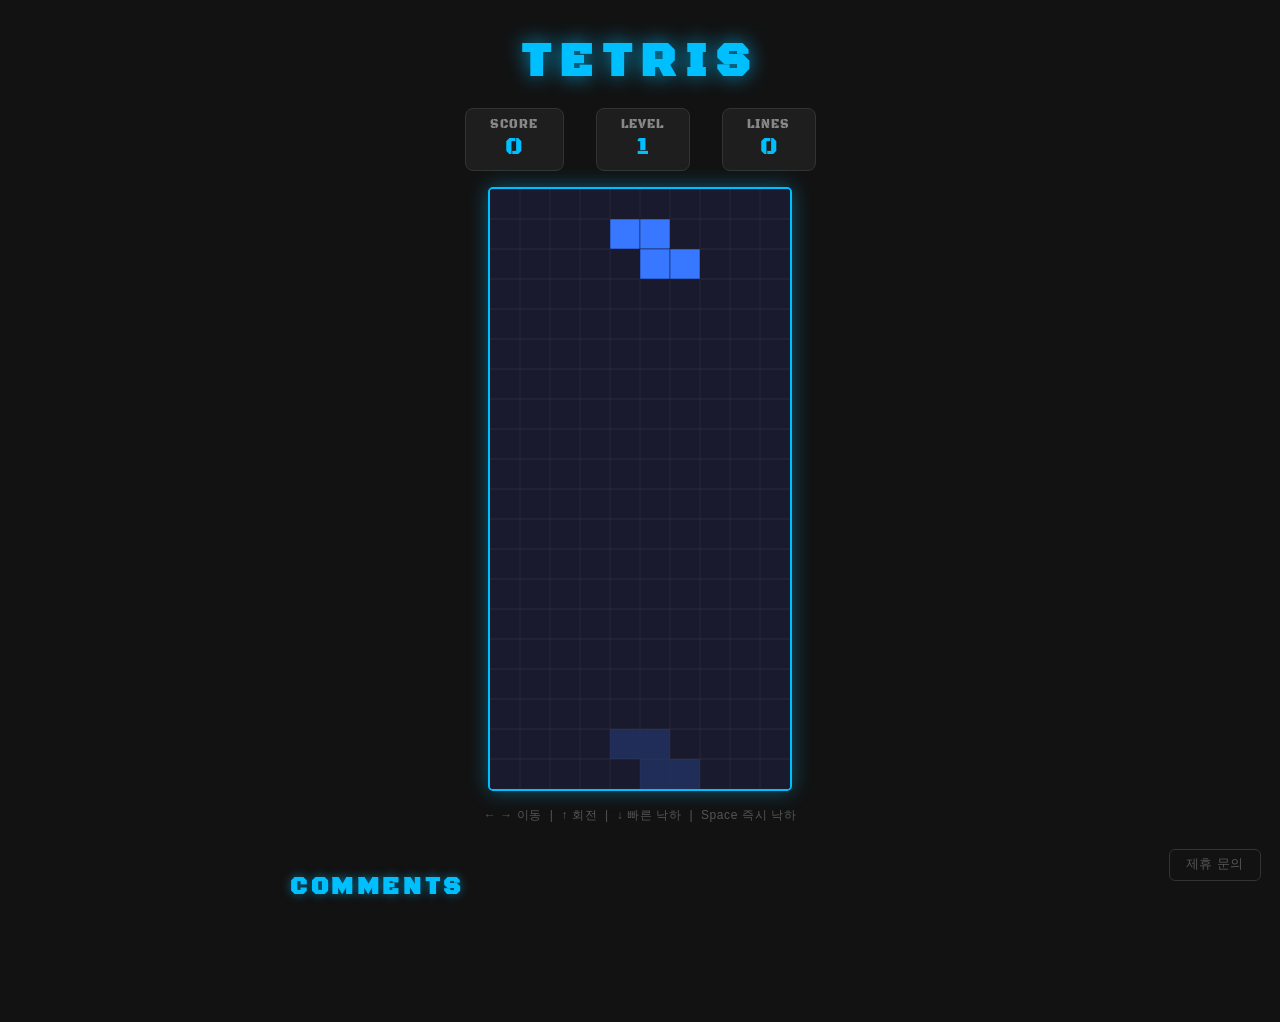
<file: index.html>
<!DOCTYPE html>
<html lang="en">
<head>
    <meta charset="UTF-8">
    <meta name="viewport" content="width=device-width, initial-scale=1.0">
    <title>Tetris</title>
    <link rel="preconnect" href="https://fonts.googleapis.com">
    <link rel="preconnect" href="https://fonts.gstatic.com" crossorigin>
    <link href="https://fonts.googleapis.com/css2?family=Black+Ops+One&display=swap" rel="stylesheet">
    <link rel="stylesheet" href="style.css">
</head>
<body>
    <div id="main-container">
        <h1>TETRIS</h1>
        <div id="info-panel">
            <div class="info-box">
                <span class="info-label">SCORE</span>
                <span id="score-display">0</span>
            </div>
            <div class="info-box">
                <span class="info-label">LEVEL</span>
                <span id="level-display">1</span>
            </div>
            <div class="info-box">
                <span class="info-label">LINES</span>
                <span id="lines-display">0</span>
            </div>
        </div>
        <canvas id="tetris-board" width="300" height="600"></canvas>
        <div id="controls-hint">← → 이동 &nbsp;|&nbsp; ↑ 회전 &nbsp;|&nbsp; ↓ 빠른 낙하 &nbsp;|&nbsp; Space 즉시 낙하</div>
        <a href="contact.html" id="contact-btn">제휴 문의</a>
    </div>
    <div id="comments-section">
        <h2 id="comments-title">COMMENTS</h2>
        <div id="disqus_thread"></div>
        <script>
            (function() {
                var d = document, s = d.createElement('script');
                s.src = 'https://j-260331.disqus.com/embed.js';
                s.setAttribute('data-timestamp', +new Date());
                (d.head || d.body).appendChild(s);
            })();
        </script>
        <noscript>Please enable JavaScript to view the <a href="https://disqus.com/?ref_noscript">comments powered by Disqus.</a></noscript>
    </div>
    <script src="tetris.js"></script>
</body>
</html>
</file>
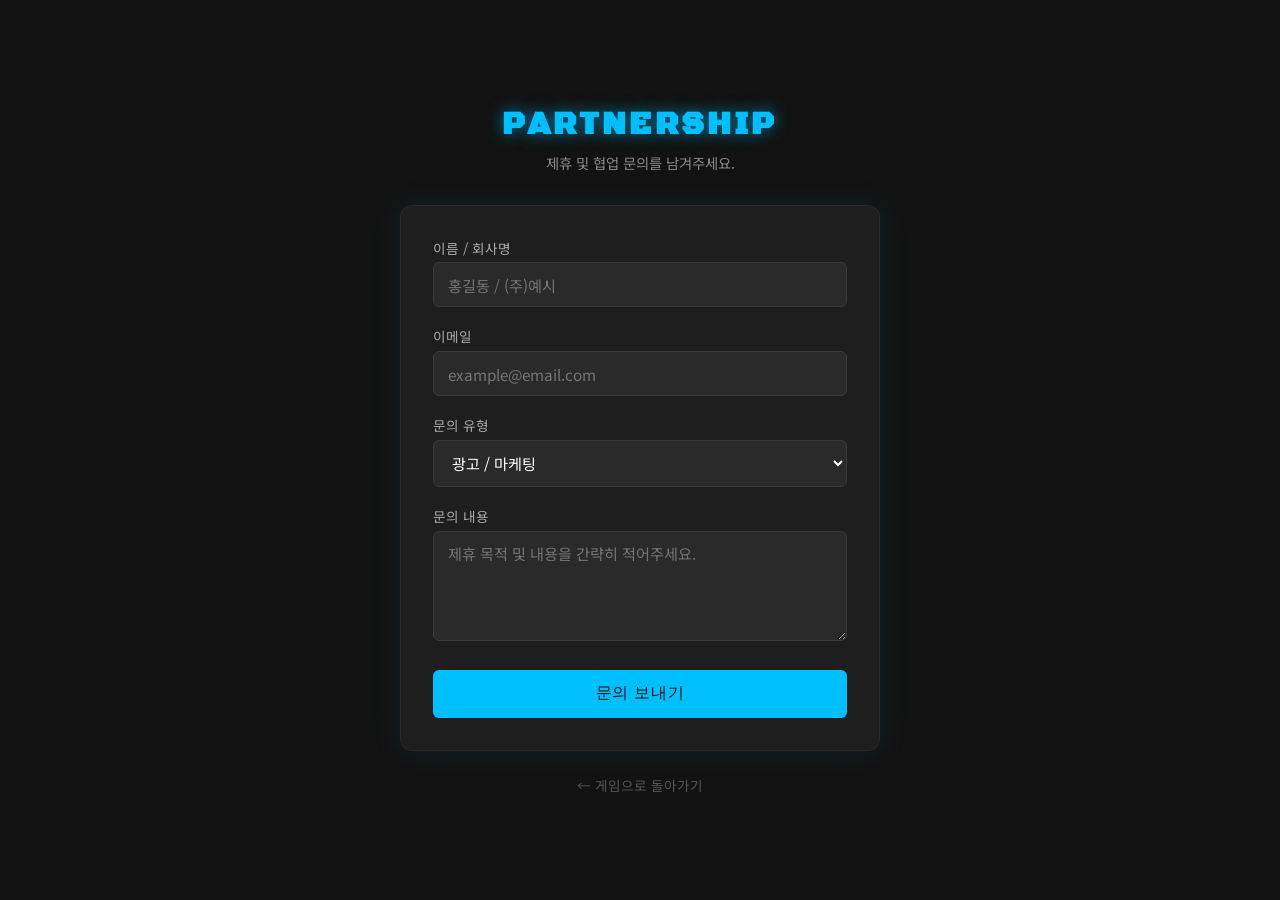
<file: contact.html>
<!DOCTYPE html>
<html lang="ko">
<head>
    <meta charset="UTF-8">
    <meta name="viewport" content="width=device-width, initial-scale=1.0">
    <title>제휴 문의</title>
    <link rel="preconnect" href="https://fonts.googleapis.com">
    <link rel="preconnect" href="https://fonts.gstatic.com" crossorigin>
    <link href="https://fonts.googleapis.com/css2?family=Black+Ops+One&family=Noto+Sans+KR:wght@400;500&display=swap" rel="stylesheet">
    <style>
        * { box-sizing: border-box; margin: 0; padding: 0; }

        body {
            background-color: #121212;
            color: #fff;
            font-family: 'Noto Sans KR', sans-serif;
            min-height: 100vh;
            display: flex;
            flex-direction: column;
            align-items: center;
            justify-content: center;
            padding: 2rem 1rem;
        }

        h1 {
            font-family: 'Black Ops One', cursive;
            color: #00BFFF;
            font-size: 2rem;
            text-shadow: 0 0 16px rgba(0,191,255,0.6);
            margin-bottom: 0.4rem;
            letter-spacing: 0.1em;
        }

        .subtitle {
            color: #888;
            font-size: 0.9rem;
            margin-bottom: 2rem;
        }

        form {
            background: #1E1E1E;
            border: 1px solid #2a2a2a;
            border-radius: 12px;
            padding: 2rem;
            width: 100%;
            max-width: 480px;
            display: flex;
            flex-direction: column;
            gap: 1.2rem;
            box-shadow: 0 0 30px rgba(0,191,255,0.1);
        }

        label {
            font-size: 0.85rem;
            color: #aaa;
            margin-bottom: 0.3rem;
            display: block;
        }

        input, textarea, select {
            width: 100%;
            background: #2a2a2a;
            border: 1px solid #3a3a3a;
            border-radius: 6px;
            color: #fff;
            font-family: 'Noto Sans KR', sans-serif;
            font-size: 0.95rem;
            padding: 0.65rem 0.9rem;
            transition: border-color 0.2s;
            outline: none;
        }

        input:focus, textarea:focus, select:focus {
            border-color: #00BFFF;
        }

        textarea {
            resize: vertical;
            min-height: 110px;
        }

        select option {
            background: #2a2a2a;
        }

        button[type="submit"] {
            font-family: 'Black Ops One', cursive;
            font-size: 1rem;
            background: #00BFFF;
            color: #121212;
            border: none;
            border-radius: 6px;
            padding: 0.85rem;
            cursor: pointer;
            letter-spacing: 0.05em;
            transition: background 0.2s, box-shadow 0.2s;
            margin-top: 0.3rem;
        }

        button[type="submit"]:hover {
            background: #FF4500;
            box-shadow: 0 0 16px rgba(255,69,0,0.5);
            color: #fff;
        }

        .back-link {
            margin-top: 1.5rem;
            font-size: 0.85rem;
            color: #555;
            text-decoration: none;
            transition: color 0.2s;
        }

        .back-link:hover { color: #00BFFF; }
    </style>
</head>
<body>
    <h1>PARTNERSHIP</h1>
    <p class="subtitle">제휴 및 협업 문의를 남겨주세요.</p>

    <form action="https://formspree.io/f/mwvwbver" method="POST">
        <div>
            <label for="name">이름 / 회사명</label>
            <input type="text" id="name" name="name" placeholder="홍길동 / (주)예시" required>
        </div>
        <div>
            <label for="email">이메일</label>
            <input type="email" id="email" name="email" placeholder="example@email.com" required>
        </div>
        <div>
            <label for="type">문의 유형</label>
            <select id="type" name="type">
                <option value="광고/마케팅">광고 / 마케팅</option>
                <option value="콘텐츠 제휴">콘텐츠 제휴</option>
                <option value="기술 협업">기술 협업</option>
                <option value="기타">기타</option>
            </select>
        </div>
        <div>
            <label for="message">문의 내용</label>
            <textarea id="message" name="message" placeholder="제휴 목적 및 내용을 간략히 적어주세요." required></textarea>
        </div>
        <button type="submit">문의 보내기</button>
    </form>

    <a href="index.html" class="back-link">← 게임으로 돌아가기</a>
</body>
</html>
</file>
<file: style.css>
* {
    box-sizing: border-box;
    margin: 0;
    padding: 0;
}

body {
    background-color: #121212;
    color: #FFFFFF;
    font-family: sans-serif;
    display: flex;
    flex-direction: column;
    align-items: center;
    min-height: 100vh;
    padding: 2rem 1rem;
}

#main-container {
    display: flex;
    flex-direction: column;
    align-items: center;
    gap: 1rem;
}

h1 {
    font-family: 'Black Ops One', cursive;
    font-size: 3rem;
    color: #00BFFF;
    text-shadow: 0 0 20px rgba(0, 191, 255, 0.7);
    letter-spacing: 0.2em;
}

#info-panel {
    display: flex;
    gap: 2rem;
}

.info-box {
    display: flex;
    flex-direction: column;
    align-items: center;
    background-color: #1E1E1E;
    border: 1px solid #333;
    border-radius: 8px;
    padding: 0.5rem 1.5rem;
    min-width: 90px;
}

.info-label {
    font-family: 'Black Ops One', cursive;
    font-size: 0.75rem;
    color: #888;
    letter-spacing: 0.1em;
}

.info-box span:last-child {
    font-family: 'Black Ops One', cursive;
    font-size: 1.5rem;
    color: #00BFFF;
}

#tetris-board {
    border: 2px solid #00BFFF;
    border-radius: 5px;
    box-shadow: 0 0 20px rgba(0, 191, 255, 0.4);
}

#controls-hint {
    font-size: 0.75rem;
    color: #555;
    letter-spacing: 0.05em;
}

#comments-section {
    width: 100%;
    max-width: 700px;
    margin-top: 3rem;
    padding-bottom: 4rem;
}

#comments-title {
    font-family: 'Black Ops One', cursive;
    font-size: 1.5rem;
    color: #00BFFF;
    letter-spacing: 0.15em;
    margin-bottom: 1.5rem;
    text-shadow: 0 0 10px rgba(0, 191, 255, 0.5);
}

#game-over-overlay {
    position: fixed;
    inset: 0;
    background: rgba(0, 0, 0, 0.75);
    display: flex;
    flex-direction: column;
    justify-content: center;
    align-items: center;
    gap: 1.5rem;
}

#contact-btn {
    position: fixed;
    bottom: 1.2rem;
    right: 1.2rem;
    font-family: 'Black Ops One', cursive;
    font-size: 0.8rem;
    color: #555;
    text-decoration: none;
    border: 1px solid #333;
    border-radius: 6px;
    padding: 0.4rem 1rem;
    transition: color 0.2s, border-color 0.2s;
    letter-spacing: 0.05em;
    z-index: 9999;
}

#contact-btn:hover {
    color: #00BFFF;
    border-color: #00BFFF;
}

#game-over-overlay h2 {
    font-family: 'Black Ops One', cursive;
    font-size: 3rem;
    color: #FF4500;
    text-shadow: 0 0 20px rgba(255, 69, 0, 0.7);
}

#game-over-overlay p {
    font-size: 1.2rem;
    color: #ccc;
}

#restart-button {
    font-family: 'Black Ops One', cursive;
    font-size: 1.2rem;
    padding: 0.75rem 2rem;
    background-color: #00BFFF;
    color: #121212;
    border: none;
    border-radius: 8px;
    cursor: pointer;
    transition: background-color 0.2s, box-shadow 0.2s;
}

#restart-button:hover {
    background-color: #FF4500;
    box-shadow: 0 0 15px rgba(255, 69, 0, 0.7);
}
</file>
